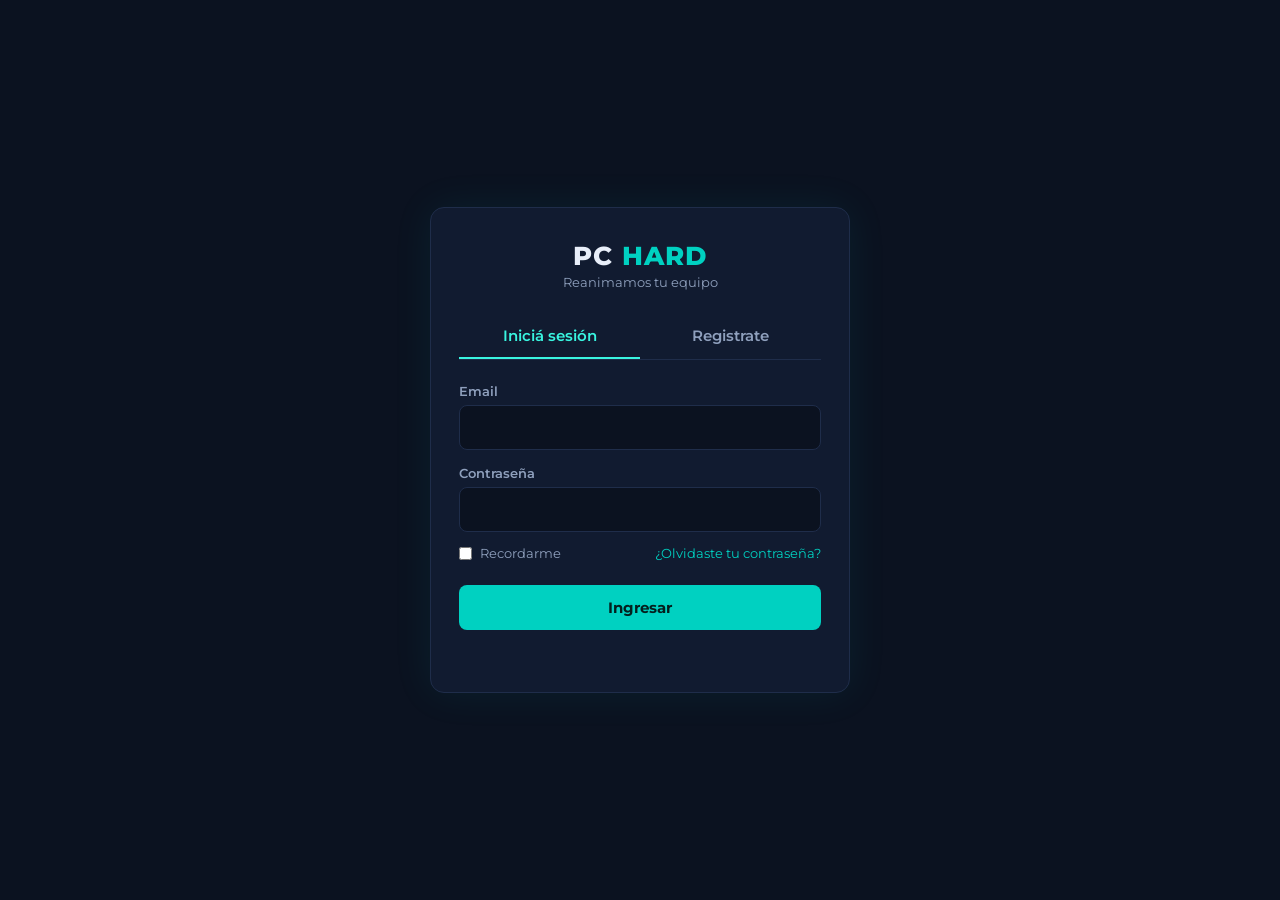
<file: acceso.html>
<!DOCTYPE html>
<html lang="es">
<head>
  <meta charset="UTF-8">
  <meta name="viewport" content="width=device-width, initial-scale=1">
  <title>Acceso | PC HARD</title>
  <link rel="preconnect" href="https://fonts.googleapis.com">
  <link rel="preconnect" href="https://fonts.gstatic.com" crossorigin>
  <link href="https://fonts.googleapis.com/css2?family=Montserrat:wght@400;600;700;800&display=swap" rel="stylesheet">
  <style>
    /* ===== Colores: cambiá acá si querés ajustarlos a tu página ===== */
    :root {
      --bg: #0b1220;
      --card: #111b30;
      --line: #1f2d4a;
      --text: #e8eef9;
      --muted: #8fa0bd;
      --accent: #00d1c1;
      --neon: #39f5e0;
      --error: #ff5c7a;
    }

    * { box-sizing: border-box; margin: 0; padding: 0; }

    body {
      font-family: 'Montserrat', system-ui, sans-serif;
      background: var(--bg);
      color: var(--text);
      min-height: 100vh;
      display: flex;
      align-items: center;
      justify-content: center;
      padding: 24px 16px;
    }

    .box {
      width: 100%;
      max-width: 420px;
      background: var(--card);
      border: 1px solid var(--line);
      border-radius: 14px;
      padding: 32px 28px;
      box-shadow: 0 0 40px rgba(0, 209, 193, 0.08);
    }

    .brand { text-align: center; margin-bottom: 24px; }
    .brand h1 { font-size: 1.6rem; font-weight: 800; letter-spacing: 1px; }
    .brand h1 span { color: var(--accent); }
    .brand p { color: var(--muted); font-size: 0.8rem; margin-top: 4px; }

    .tabs {
      display: flex;
      border-bottom: 1px solid var(--line);
      margin-bottom: 24px;
    }
    .tab {
      flex: 1;
      background: none;
      border: none;
      border-bottom: 2px solid transparent;
      color: var(--muted);
      font: 600 0.95rem 'Montserrat', sans-serif;
      padding: 12px 0;
      cursor: pointer;
      transition: color .2s, border-color .2s;
    }
    .tab:hover { color: var(--text); }
    .tab.active { color: var(--neon); border-bottom-color: var(--neon); }

    label {
      display: block;
      font-size: 0.8rem;
      font-weight: 600;
      color: var(--muted);
      margin: 16px 0 6px;
    }
    input[type="text"], input[type="email"], input[type="tel"], input[type="password"] {
      width: 100%;
      background: var(--bg);
      border: 1px solid var(--line);
      border-radius: 8px;
      color: var(--text);
      font: 400 0.95rem 'Montserrat', sans-serif;
      padding: 12px 14px;
      outline: none;
      transition: border-color .2s, box-shadow .2s;
    }
    input:focus {
      border-color: var(--accent);
      box-shadow: 0 0 0 3px rgba(0, 209, 193, 0.18);
    }

    .row {
      display: flex;
      align-items: center;
      justify-content: space-between;
      margin-top: 14px;
      font-size: 0.8rem;
      color: var(--muted);
    }
    .row label { display: flex; align-items: center; gap: 8px; margin: 0; font-weight: 400; }
    .row a, .terms a { color: var(--accent); text-decoration: none; }
    .row a:hover, .terms a:hover { text-decoration: underline; }
    .terms { margin-top: 16px; }
    input[type="checkbox"] { accent-color: var(--accent); }

    button.submit {
      width: 100%;
      margin-top: 24px;
      background: var(--accent);
      color: #04201e;
      border: none;
      border-radius: 8px;
      font: 700 0.95rem 'Montserrat', sans-serif;
      padding: 13px;
      cursor: pointer;
      transition: background .2s, box-shadow .2s;
    }
    button.submit:hover { background: var(--neon); box-shadow: 0 0 18px rgba(57, 245, 224, 0.45); }

    .msg { min-height: 1.2em; margin-top: 14px; font-size: 0.8rem; text-align: center; }
    .msg.error { color: var(--error); }
    .msg.ok { color: var(--neon); }
  </style>
</head>
<body>
  <main class="box">
    <div class="brand">
      <h1>PC <span>HARD</span></h1>
      <p>Reanimamos tu equipo</p>
    </div>

    <div class="tabs" role="tablist">
      <button class="tab" data-target="login" role="tab">Iniciá sesión</button>
      <button class="tab" data-target="registro" role="tab">Registrate</button>
    </div>

    <!-- ===== INICIAR SESIÓN ===== -->
    <!-- Cuando tengas tu servidor, reemplazá action="#" por la URL (ej: /login.php) -->
    <form id="form-login" action="#" method="post">
      <label for="login-email">Email</label>
      <input type="email" id="login-email" name="email" autocomplete="email" required>

      <label for="login-pass">Contraseña</label>
      <input type="password" id="login-pass" name="password" autocomplete="current-password" required>

      <div class="row">
        <label><input type="checkbox" name="recordar"> Recordarme</label>
        <a href="#">¿Olvidaste tu contraseña?</a>
      </div>

      <button type="submit" class="submit">Ingresar</button>
      <p class="msg" role="status"></p>
    </form>

    <!-- ===== REGISTRO ===== -->
    <!-- Cuando tengas tu servidor, reemplazá action="#" por la URL (ej: /registro.php) -->
    <form id="form-registro" action="#" method="post" hidden>
      <label for="reg-nombre">Nombre y apellido</label>
      <input type="text" id="reg-nombre" name="nombre" autocomplete="name" required>

      <label for="reg-email">Email</label>
      <input type="email" id="reg-email" name="email" autocomplete="email" required>

      <label for="reg-tel">WhatsApp / Teléfono (opcional)</label>
      <input type="tel" id="reg-tel" name="telefono" autocomplete="tel">

      <label for="reg-pass">Contraseña (mínimo 8 caracteres)</label>
      <input type="password" id="reg-pass" name="password" minlength="8" autocomplete="new-password" required>

      <label for="reg-pass2">Repetir contraseña</label>
      <input type="password" id="reg-pass2" name="password2" minlength="8" autocomplete="new-password" required>

      <div class="terms row">
        <label><input type="checkbox" name="terminos" required> Acepto los <a href="#">términos y condiciones</a></label>
      </div>

      <button type="submit" class="submit">Crear cuenta</button>
      <p class="msg" role="status"></p>
    </form>
  </main>

  <script>
    var tabs = document.querySelectorAll('.tab');
    var panels = {
      login: document.getElementById('form-login'),
      registro: document.getElementById('form-registro')
    };

    // Muestra la pestaña pedida (login o registro)
    function show(name) {
      if (!panels[name]) name = 'login';
      for (var key in panels) panels[key].hidden = (key !== name);
      tabs.forEach(function (t) {
        var on = t.dataset.target === name;
        t.classList.toggle('active', on);
        t.setAttribute('aria-selected', on);
      });
    }

    tabs.forEach(function (t) {
      t.addEventListener('click', function () {
        history.replaceState(null, '', '#' + t.dataset.target);
        show(t.dataset.target);
      });
    });
    window.addEventListener('hashchange', function () { show(location.hash.slice(1)); });
    show(location.hash.slice(1)); // acceso.html#registro abre Registrate

    // Validación básica
    document.querySelectorAll('form').forEach(function (f) {
      f.addEventListener('submit', function (e) {
        var msg = f.querySelector('.msg');
        msg.className = 'msg';
        msg.textContent = '';

        if (f.id === 'form-registro' &&
            f.elements.password.value !== f.elements.password2.value) {
          e.preventDefault();
          msg.className = 'msg error';
          msg.textContent = 'Las contraseñas no coinciden.';
          return;
        }

        // Mientras action="#" no se envía nada: es solo una prueba visual
        if (f.getAttribute('action') === '#') {
          e.preventDefault();
          msg.className = 'msg ok';
          msg.textContent = 'Formulario OK. Falta conectarlo a tu servidor.';
        }
      });
    });
  </script>
</body>
</html>
</file>
